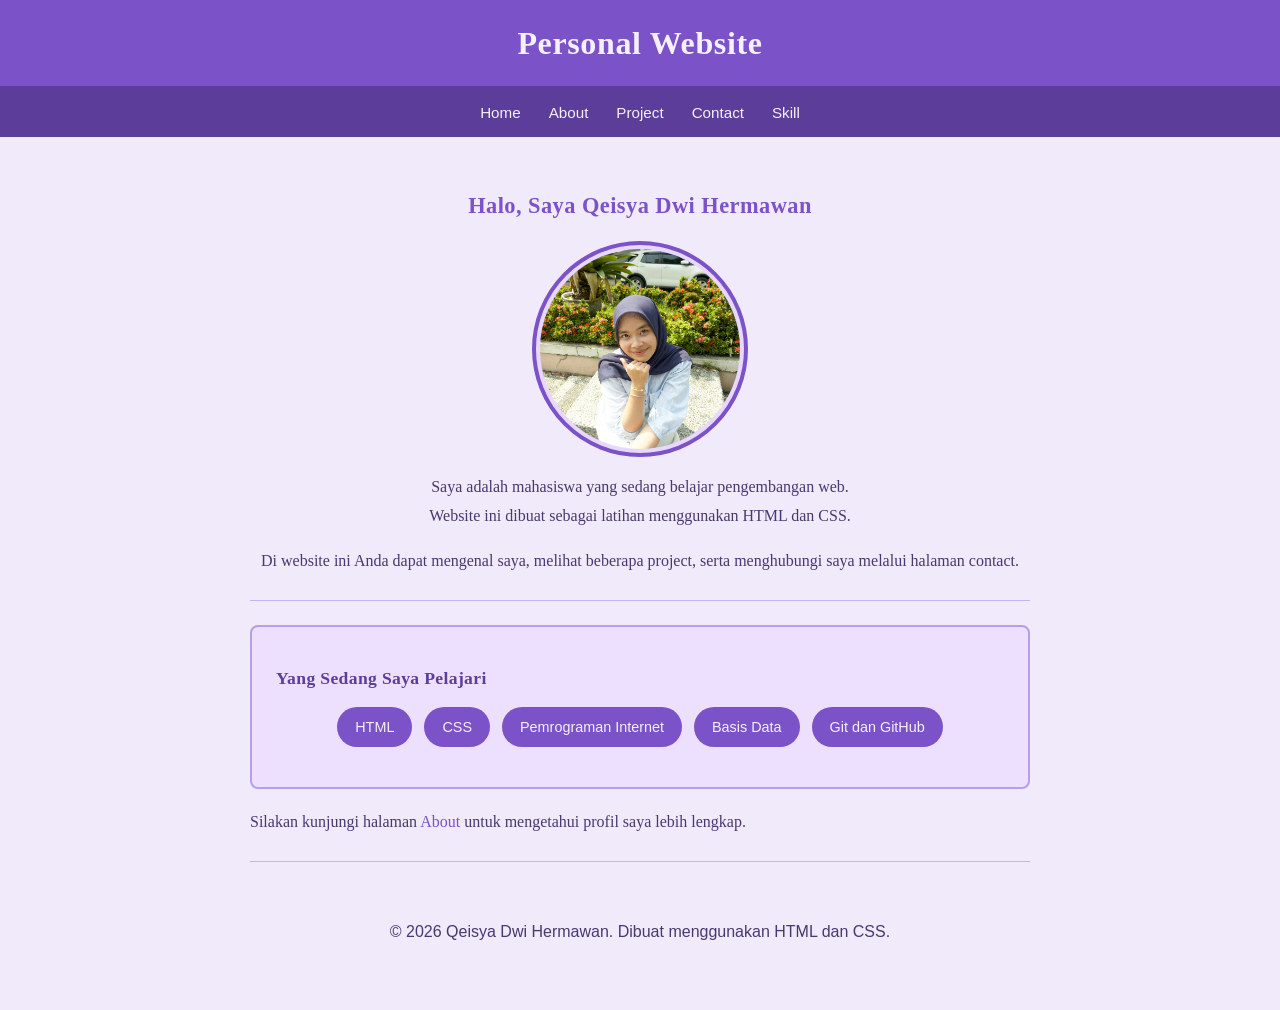
<file: index.html>
<!doctype html>
<html lang="id">
  <head>
    <meta charset="UTF-8" />
    <meta name="viewport" content="width=device-width, initial-scale=1.0" />
    <title>Home - Qeisya Dwi Hermawan</title>
    <link rel="stylesheet" href="style.css" />
  </head>

  <body>
    <div id="header">
      <h1>Personal Website</h1>
    </div>

    <div class="nav-bar">
      <a href="index.html">Home</a>
      <a href="about.html">About</a>
      <a href="project.html">Project</a>
      <a href="contact.html">Contact</a>
      <a href="skill.html">Skill</a>
    </div>

    <div class="container">
      <div class="perkenalan">
        <h2>Halo, Saya Qeisya Dwi Hermawan</h2>

        <img id="foto-profil" src="picture.jpeg" alt="Foto Profil Qeisya" />

        <p>
          Saya adalah mahasiswa yang sedang belajar pengembangan web.<br />
          Website ini dibuat sebagai latihan menggunakan HTML dan CSS.
        </p>

        <p>
          Di website ini Anda dapat mengenal saya, melihat beberapa project,
          serta menghubungi saya melalui halaman contact.
        </p>
      </div>
      <hr />

      <div class="kartu-info">
        <h3>Yang Sedang Saya Pelajari</h3>
        <ul class="daftar-skill">
          <li>HTML</li>
          <li>CSS</li>
          <li>Pemrograman Internet</li>
          <li>Basis Data</li>
          <li>Git dan GitHub</li>
        </ul>
      </div>

      <p>
        Silakan kunjungi halaman <a href="about.html">About</a> untuk mengetahui
        profil saya lebih lengkap.
      </p>
      <hr />

      <div class="footer">
        <p>&copy; 2026 Qeisya Dwi Hermawan. Dibuat menggunakan HTML dan CSS.</p>
      </div>
    </div>
  </body>
</html>
</file>
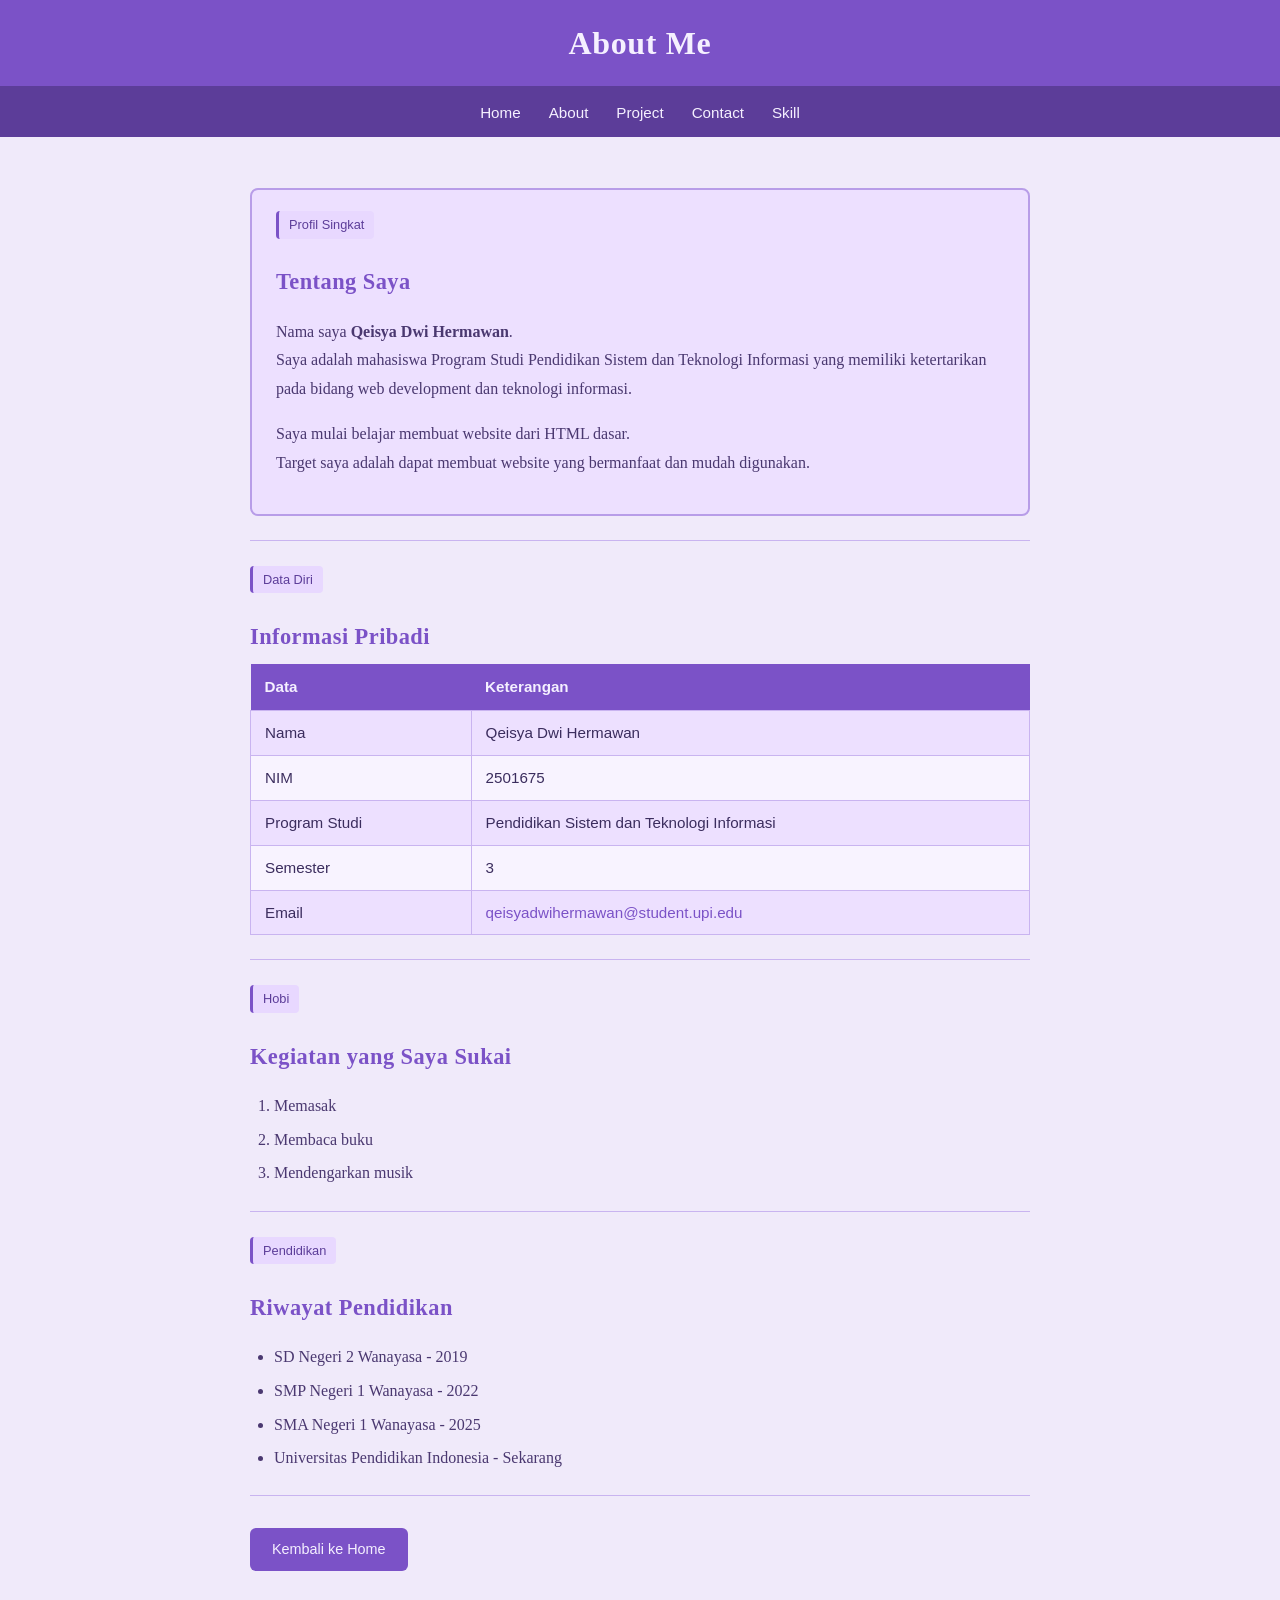
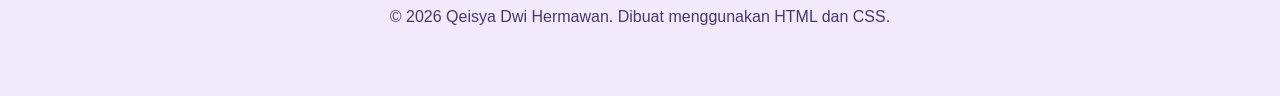
<file: about.html>
<!doctype html>
<html lang="id">
  <head>
    <meta charset="UTF-8" />
    <meta name="viewport" content="width=device-width, initial-scale=1.0" />
    <title>About - Qeisya Dwi Hermawan</title>
    <link rel="stylesheet" href="style.css" />
  </head>
  <body>

    <div id="header">
      <h1>About Me</h1>
    </div>

    <div class="nav-bar">
      <a href="index.html">Home</a>
      <a href="about.html">About</a>
      <a href="project.html">Project</a>
      <a href="contact.html">Contact</a>
      <a href="skill.html">Skill</a>
    </div>

    <div class="container">

      <div class="kartu-info">
        <span class="label-section">Profil Singkat</span>
        <h2>Tentang Saya</h2>
        <p>
          Nama saya <strong>Qeisya Dwi Hermawan</strong>.<br />
          Saya adalah mahasiswa Program Studi Pendidikan Sistem dan Teknologi
          Informasi yang memiliki ketertarikan pada bidang web development dan
          teknologi informasi.
        </p>
        <p>
          Saya mulai belajar membuat website dari HTML dasar.<br />
          Target saya adalah dapat membuat website yang bermanfaat dan mudah
          digunakan.
        </p>
      </div>

      <hr />

      <span class="label-section">Data Diri</span>
      <h2>Informasi Pribadi</h2>
      <table>
        <tr>
          <th>Data</th>
          <th>Keterangan</th>
        </tr>
        <tr>
          <td>Nama</td>
          <td>Qeisya Dwi Hermawan</td>
        </tr>
        <tr>
          <td>NIM</td>
          <td>2501675</td>
        </tr>
        <tr>
          <td>Program Studi</td>
          <td>Pendidikan Sistem dan Teknologi Informasi</td>
        </tr>
        <tr>
          <td>Semester</td>
          <td>3</td>
        </tr>
        <tr>
          <td>Email</td>
          <td>
            <a href="mailto:qeisyadwihermawan@student.upi.edu">
              qeisyadwihermawan@student.upi.edu
            </a>
          </td>
        </tr>
      </table>

      <hr />

      <span class="label-section">Hobi</span>
      <h2>Kegiatan yang Saya Sukai</h2>
      <ol>
        <li>Memasak</li>
        <li>Membaca buku</li>
        <li>Mendengarkan musik</li>
      </ol>

      <hr />

      <span class="label-section">Pendidikan</span>
      <h2>Riwayat Pendidikan</h2>
      <ul>
        <li>SD Negeri 2 Wanayasa - 2019</li>
        <li>SMP Negeri 1 Wanayasa - 2022</li>
        <li>SMA Negeri 1 Wanayasa - 2025</li>
        <li>Universitas Pendidikan Indonesia - Sekarang</li>
      </ul>

      <hr />

      <a href="index.html" class="tombol-aksi">Kembali ke Home</a>

      <div class="footer">
        <p>&copy; 2026 Qeisya Dwi Hermawan. Dibuat menggunakan HTML dan CSS.</p>
      </div>

    </div>

  </body>
</html>
</file>
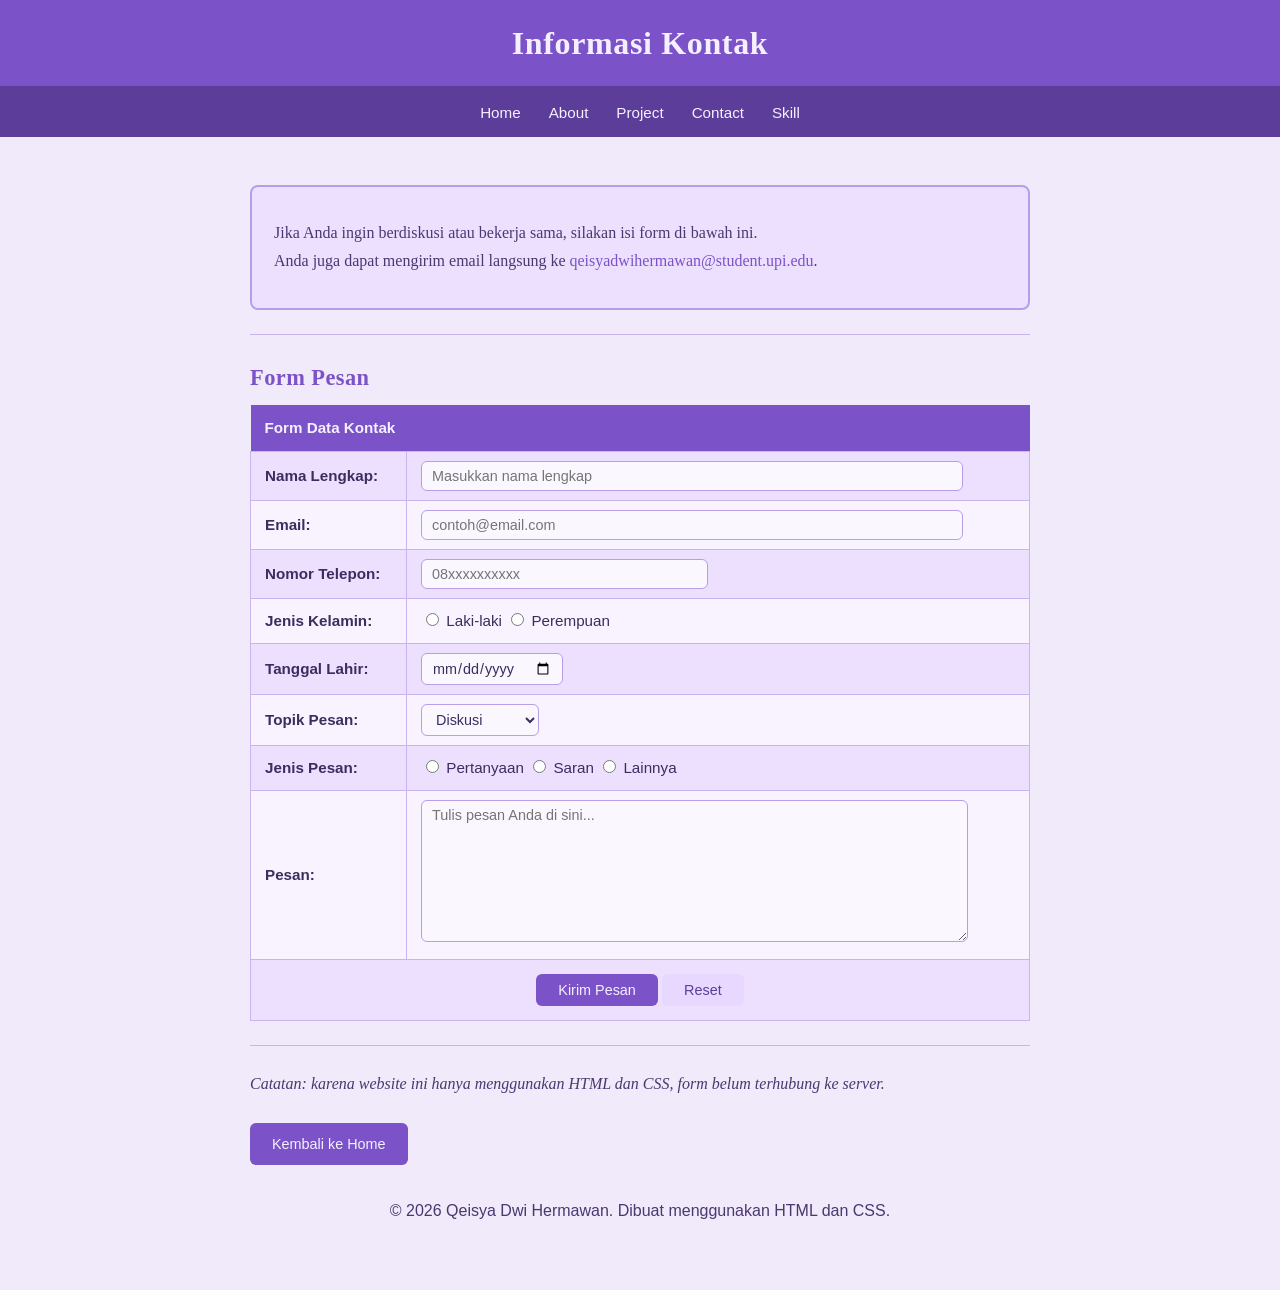
<file: contact.html>
<!doctype html>
<html lang="id">
  <head>
    <meta charset="UTF-8" />
    <meta name="viewport" content="width=device-width, initial-scale=1.0" />
    <title>Contact - Qeisya Dwi Hermawan</title>
    <link rel="stylesheet" href="style.css" />
  </head>
  <body>

    <div id="header">
      <h1>Informasi Kontak</h1>
    </div>

    <div class="nav-bar">
      <a href="index.html">Home</a>
      <a href="about.html">About</a>
      <a href="project.html">Project</a>
      <a href="contact.html">Contact</a>
      <a href="skill.html">Skill</a>
    </div>

    <div class="container">
      <div class="info-kontak">
        <p>Jika Anda ingin berdiskusi atau bekerja sama, silakan isi form di bawah ini.<br />
        Anda juga dapat mengirim email langsung ke
        <a href="mailto:qeisyadwihermawan@student.upi.edu">qeisyadwihermawan@student.upi.edu</a>.</p>
      </div>
      <hr />

      <h2>Form Pesan</h2>

      <form>
        <table>
          <tr>
            <th colspan="2">Form Data Kontak</th>
          </tr>
          <tr>
            <td><strong>Nama Lengkap:</strong></td>
            <td><input type="text" name="nama" size="60" placeholder="Masukkan nama lengkap" /></td>
          </tr>
          <tr>
            <td><strong>Email:</strong></td>
            <td><input type="email" name="email" size="60" placeholder="contoh@email.com" /></td>
          </tr>
          <tr>
            <td><strong>Nomor Telepon:</strong></td>
            <td><input type="tel" name="telepon" size="30" placeholder="08xxxxxxxxxx" /></td>
          </tr>
          <tr>
            <td><strong>Jenis Kelamin:</strong></td>
            <td>
              <input type="radio" name="kelamin" value="laki" /> Laki-laki
              <input type="radio" name="kelamin" value="perempuan" /> Perempuan
            </td>
          </tr>
          <tr>
            <td><strong>Tanggal Lahir:</strong></td>
            <td><input type="date" name="tanggal_lahir" /></td>
          </tr>
          <tr>
            <td><strong>Topik Pesan:</strong></td>
            <td>
              <select name="topik">
                <option value="diskusi">Diskusi</option>
                <option value="kerjasama">Kerja Sama</option>
                <option value="lainnya">Lainnya</option>
              </select>
            </td>
          </tr>
          <tr>
            <td><strong>Jenis Pesan:</strong></td>
            <td>
              <input type="radio" name="jenis_pesan" value="pertanyaan" /> Pertanyaan
              <input type="radio" name="jenis_pesan" value="saran" /> Saran
              <input type="radio" name="jenis_pesan" value="lainnya" /> Lainnya
            </td>
          </tr>
          <tr>
            <td><strong>Pesan:</strong></td>
            <td><textarea name="pesan" rows="8" cols="60" placeholder="Tulis pesan Anda di sini..."></textarea></td>
          </tr>
          <tr>
            <td colspan="2" style="text-align: center; padding: 14px;">
              <input type="submit" id="tombol-kirim" value="Kirim Pesan" />
              <input type="reset" id="tombol-reset" value="Reset" />
            </td>
          </tr>
        </table>
      </form>
      <hr />

      <p><em>Catatan: karena website ini hanya menggunakan HTML dan CSS, form belum terhubung ke server.</em></p>

      <a href="index.html" class="tombol-aksi">Kembali ke Home</a>

      <div class="footer">
        <p>&copy; 2026 Qeisya Dwi Hermawan. Dibuat menggunakan HTML dan CSS.</p>
      </div>

    </div>

  </body>
</html>
</file>
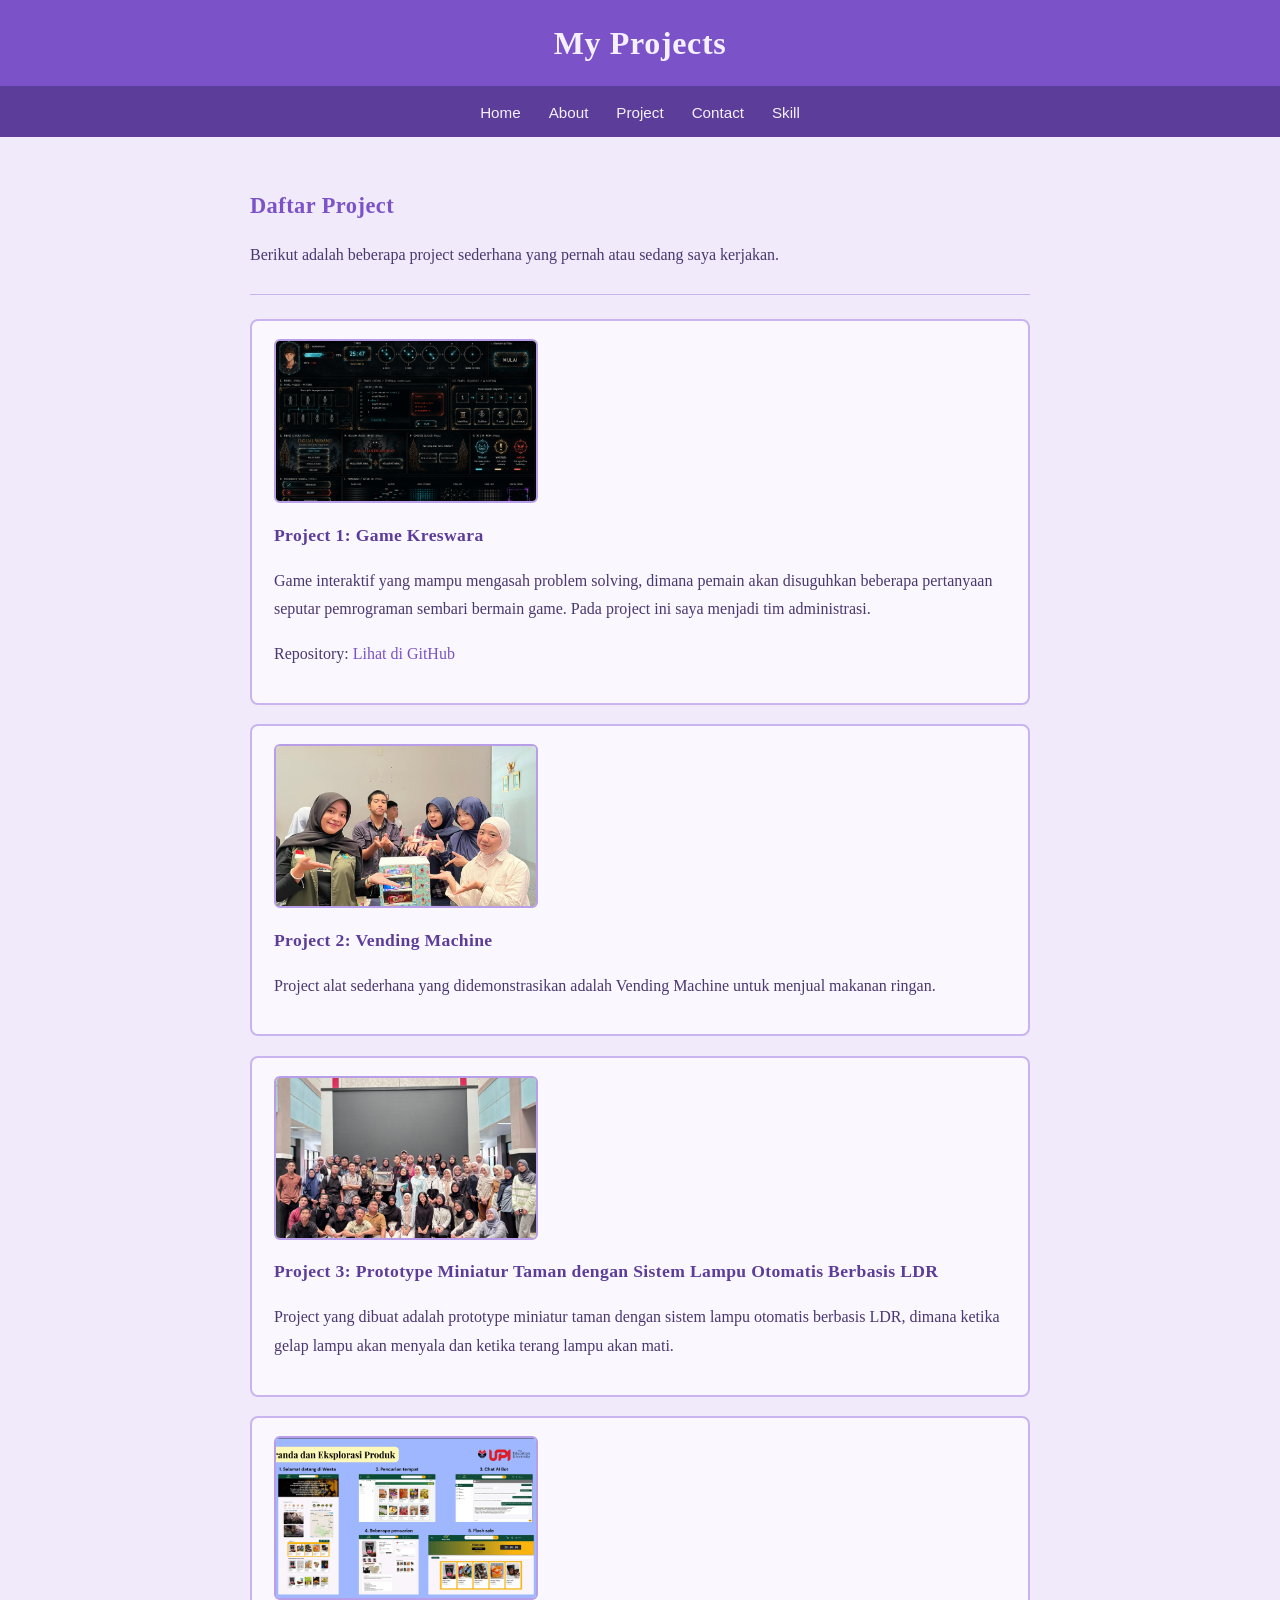
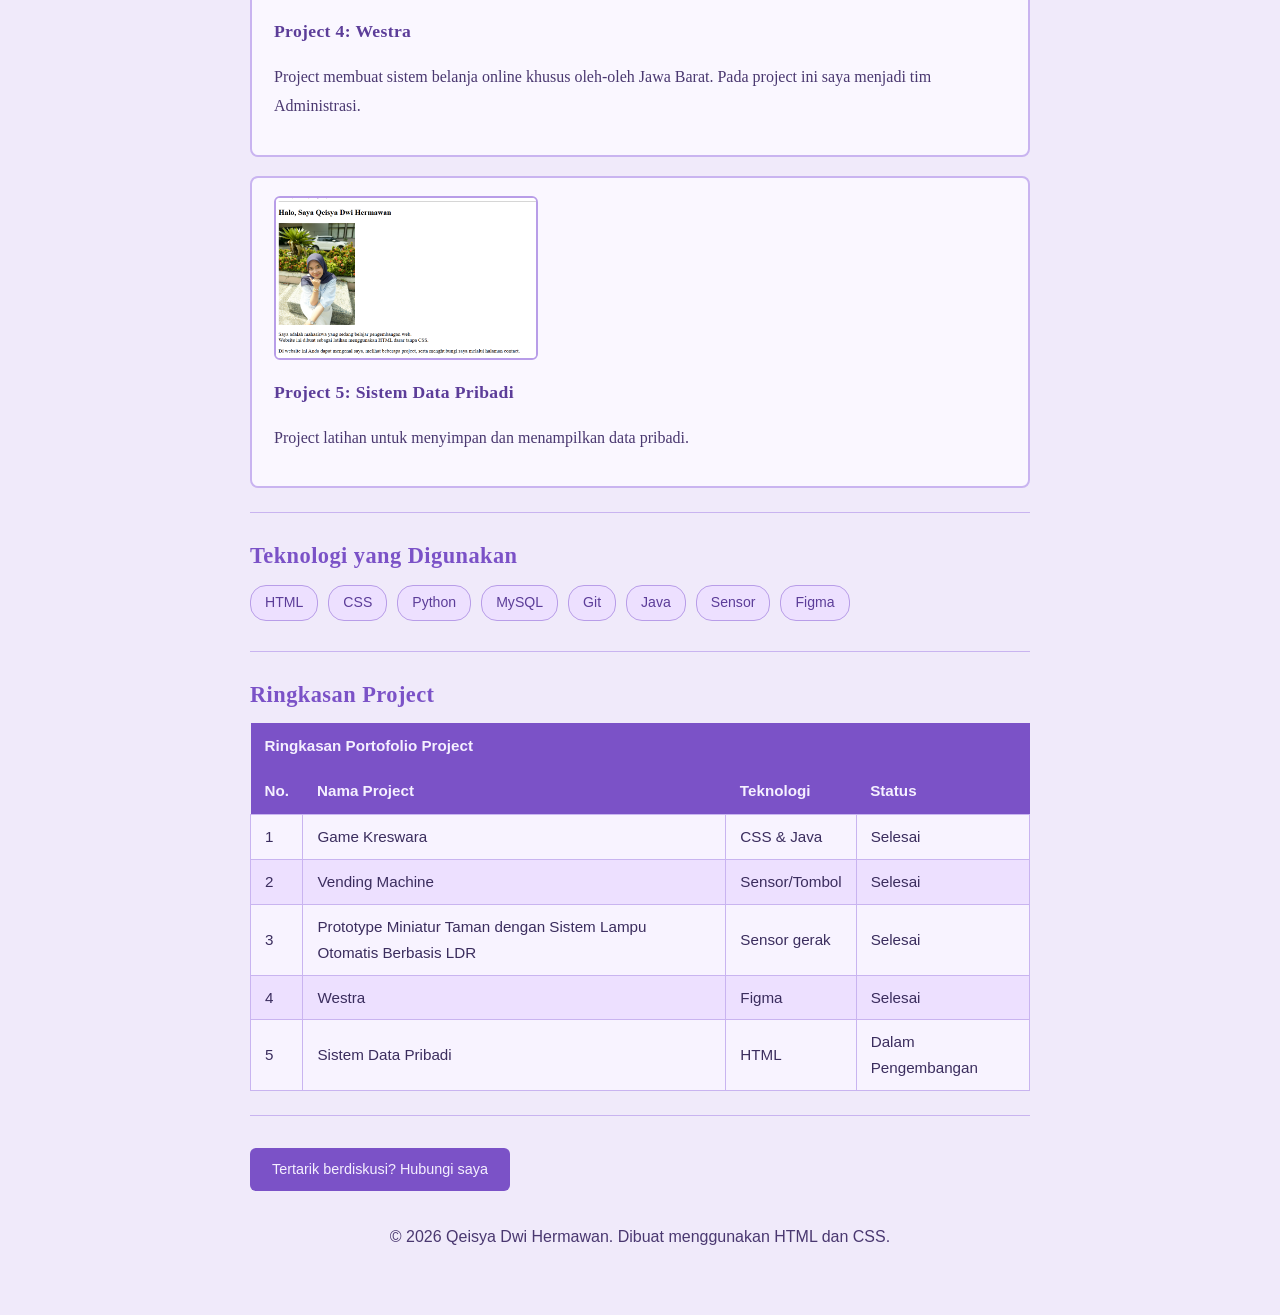
<file: project.html>
<!doctype html>
<html lang="id">
  <head>
    <meta charset="UTF-8" />
    <meta name="viewport" content="width=device-width, initial-scale=1.0" />
    <title>Project - Qeisya Dwi Hermawan</title>
    <link rel="stylesheet" href="style.css" />
  </head>
  <body>

    <div id="header">
      <h1>My Projects</h1>
    </div>

    <div class="nav-bar">
      <a href="index.html">Home</a>
      <a href="about.html">About</a>
      <a href="project.html">Project</a>
      <a href="contact.html">Contact</a>
      <a href="skill.html">Skill</a>
    </div>

    <div class="container">

      <h2>Daftar Project</h2>
      <p>Berikut adalah beberapa project sederhana yang pernah atau sedang saya kerjakan.</p>
      <hr />

      <div class="kartu-project">
        <img src="game.png" alt="Game Kreswara" />
        <h3>Project 1: Game Kreswara</h3>
        <p>Game interaktif yang mampu mengasah problem solving, dimana pemain akan disuguhkan
        beberapa pertanyaan seputar pemrograman sembari bermain game. Pada project ini saya
        menjadi tim administrasi.</p>
        <p>Repository: <a href="https://github.com/Eternal-2/Kreswara-Echo-of-Lost-Soul">Lihat di GitHub</a></p>
      </div>

      <div class="kartu-project">
        <img src="machine.jpeg" alt="Vending Machine" />
        <h3>Project 2: Vending Machine</h3>
        <p>Project alat sederhana yang didemonstrasikan adalah Vending Machine untuk menjual
        makanan ringan.</p>
      </div>

      <div class="kartu-project">
        <img src="sensor.jpeg" alt="Prototype Miniatur Taman" />
        <h3>Project 3: Prototype Miniatur Taman dengan Sistem Lampu Otomatis Berbasis LDR</h3>
        <p>Project yang dibuat adalah prototype miniatur taman dengan sistem lampu otomatis
        berbasis LDR, dimana ketika gelap lampu akan menyala dan ketika terang lampu akan mati.</p>
      </div>

      <div class="kartu-project">
        <img src="westra.png" alt="Westra" />
        <h3>Project 4: Westra</h3>
        <p>Project membuat sistem belanja online khusus oleh-oleh Jawa Barat. Pada project ini
        saya menjadi tim Administrasi.</p>
      </div>

      <div class="kartu-project">
        <img src="web.png" alt="Sistem Data Pribadi" />
        <h3>Project 5: Sistem Data Pribadi</h3>
        <p>Project latihan untuk menyimpan dan menampilkan data pribadi.</p>
      </div>

      <hr />

      <h2>Teknologi yang Digunakan</h2>
      <ul class="daftar-teknologi">
        <li>HTML</li>
        <li>CSS</li>
        <li>Python</li>
        <li>MySQL</li>
        <li>Git</li>
        <li>Java</li>
        <li>Sensor</li>
        <li>Figma</li>
      </ul>

      <hr />

      <h2>Ringkasan Project</h2>
      <table>
        <tr>
          <th colspan="4">Ringkasan Portofolio Project</th>
        </tr>
        <tr>
          <th>No.</th>
          <th>Nama Project</th>
          <th>Teknologi</th>
          <th>Status</th>
        </tr>
        <tr>
          <td>1</td>
          <td>Game Kreswara</td>
          <td>CSS &amp; Java</td>
          <td>Selesai</td>
        </tr>
        <tr>
          <td>2</td>
          <td>Vending Machine</td>
          <td>Sensor/Tombol</td>
          <td>Selesai</td>
        </tr>
        <tr>
          <td>3</td>
          <td>Prototype Miniatur Taman dengan Sistem Lampu Otomatis Berbasis LDR</td>
          <td>Sensor gerak</td>
          <td>Selesai</td>
        </tr>
        <tr>
          <td>4</td>
          <td>Westra</td>
          <td>Figma</td>
          <td>Selesai</td>
        </tr>
        <tr>
          <td>5</td>
          <td>Sistem Data Pribadi</td>
          <td>HTML</td>
          <td>Dalam Pengembangan</td>
        </tr>
      </table>

      <hr />

      <a href="contact.html" class="tombol-aksi">Tertarik berdiskusi? Hubungi saya</a>

      <div class="footer">
        <p>&copy; 2026 Qeisya Dwi Hermawan. Dibuat menggunakan HTML dan CSS.</p>
      </div>

    </div>

  </body>
</html>
</file>
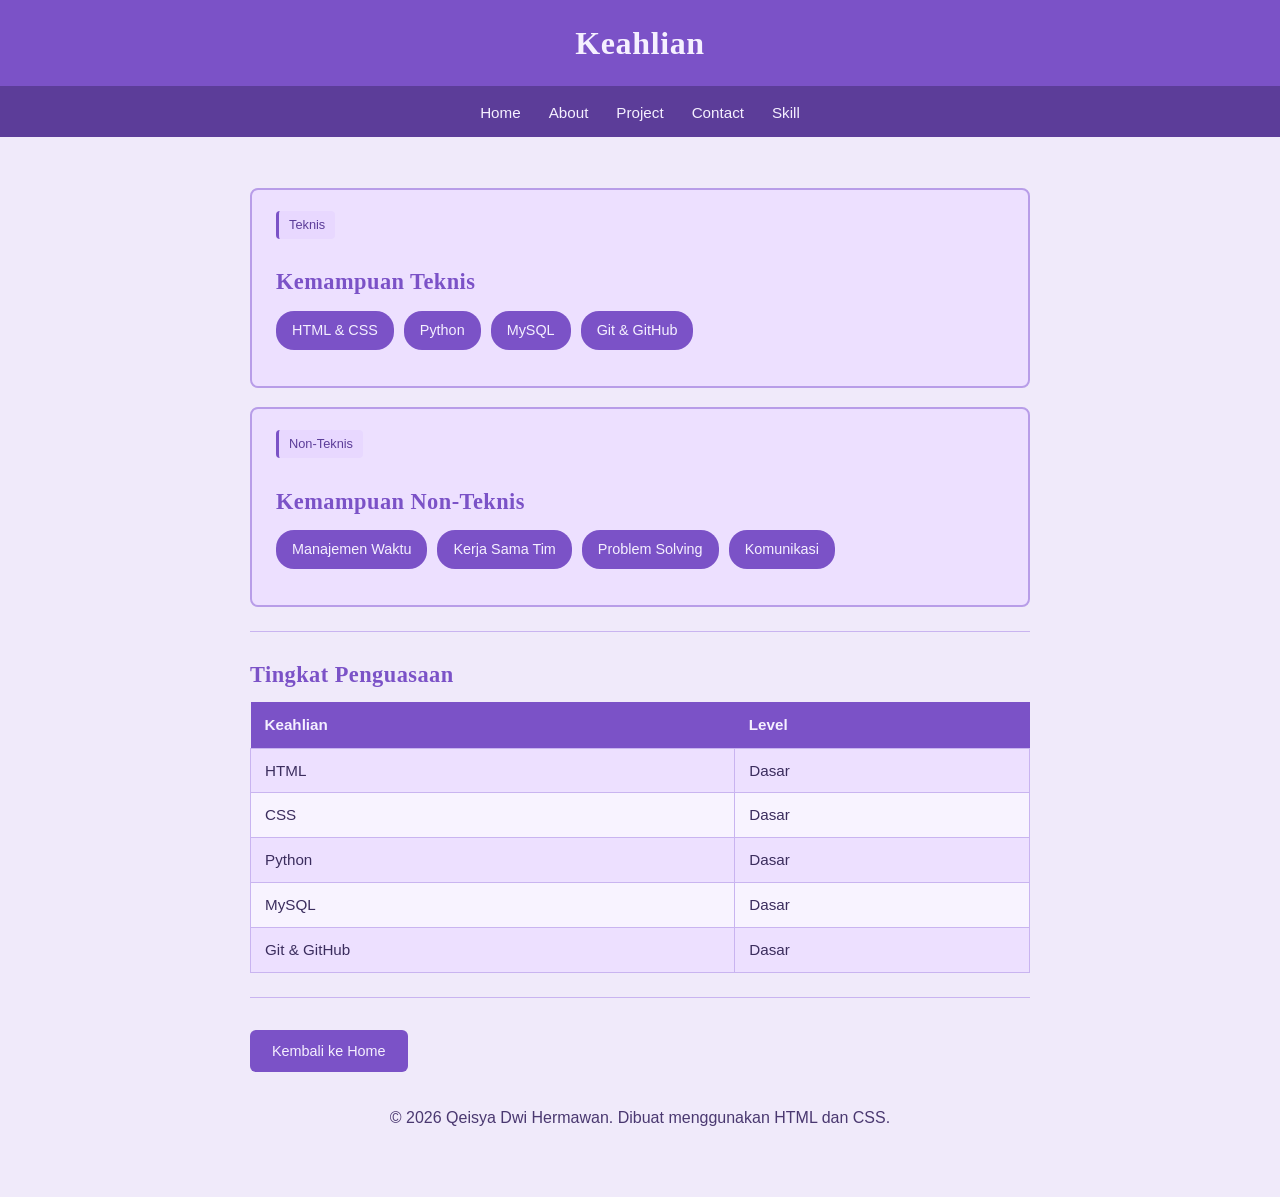
<file: skill.html>
<!doctype html>
<html lang="id">
  <head>
    <meta charset="UTF-8" />
    <meta name="viewport" content="width=device-width, initial-scale=1.0" />
    <title>Skill - Qeisya Dwi Hermawan</title>
    <link rel="stylesheet" href="style.css" />
  </head>
  <body>

    <div id="header">
      <h1>Keahlian</h1>
    </div>

    <div class="nav-bar">
      <a href="index.html">Home</a>
      <a href="about.html">About</a>
      <a href="project.html">Project</a>
      <a href="contact.html">Contact</a>
      <a href="skill.html">Skill</a>
    </div>

    <div class="container">

      <div class="kartu-info">
        <span class="label-section">Teknis</span>
        <h2>Kemampuan Teknis</h2>
        <ul class="kelompok-skill">
          <li>HTML &amp; CSS</li>
          <li>Python</li>
          <li>MySQL</li>
          <li>Git &amp; GitHub</li>
        </ul>
      </div>

      <div class="kartu-info">
        <span class="label-section">Non-Teknis</span>
        <h2>Kemampuan Non-Teknis</h2>
        <ul class="kelompok-skill">
          <li>Manajemen Waktu</li>
          <li>Kerja Sama Tim</li>
          <li>Problem Solving</li>
          <li>Komunikasi</li>
        </ul>
      </div>

      <hr />

      <h2>Tingkat Penguasaan</h2>
      <table>
        <tr>
          <th>Keahlian</th>
          <th>Level</th>
        </tr>
        <tr>
          <td>HTML</td>
          <td>Dasar</td>
        </tr>
        <tr>
          <td>CSS</td>
          <td>Dasar</td>
        </tr>
        <tr>
          <td>Python</td>
          <td>Dasar</td>
        </tr>
        <tr>
          <td>MySQL</td>
          <td>Dasar</td>
        </tr>
        <tr>
          <td>Git &amp; GitHub</td>
          <td>Dasar</td>
        </tr>
      </table>

      <hr />

      <a href="index.html" class="tombol-aksi">Kembali ke Home</a>

      <div class="footer">
        <p>&copy; 2026 Qeisya Dwi Hermawan. Dibuat menggunakan HTML dan CSS.</p>
      </div>

    </div>

  </body>
</html>
</file>
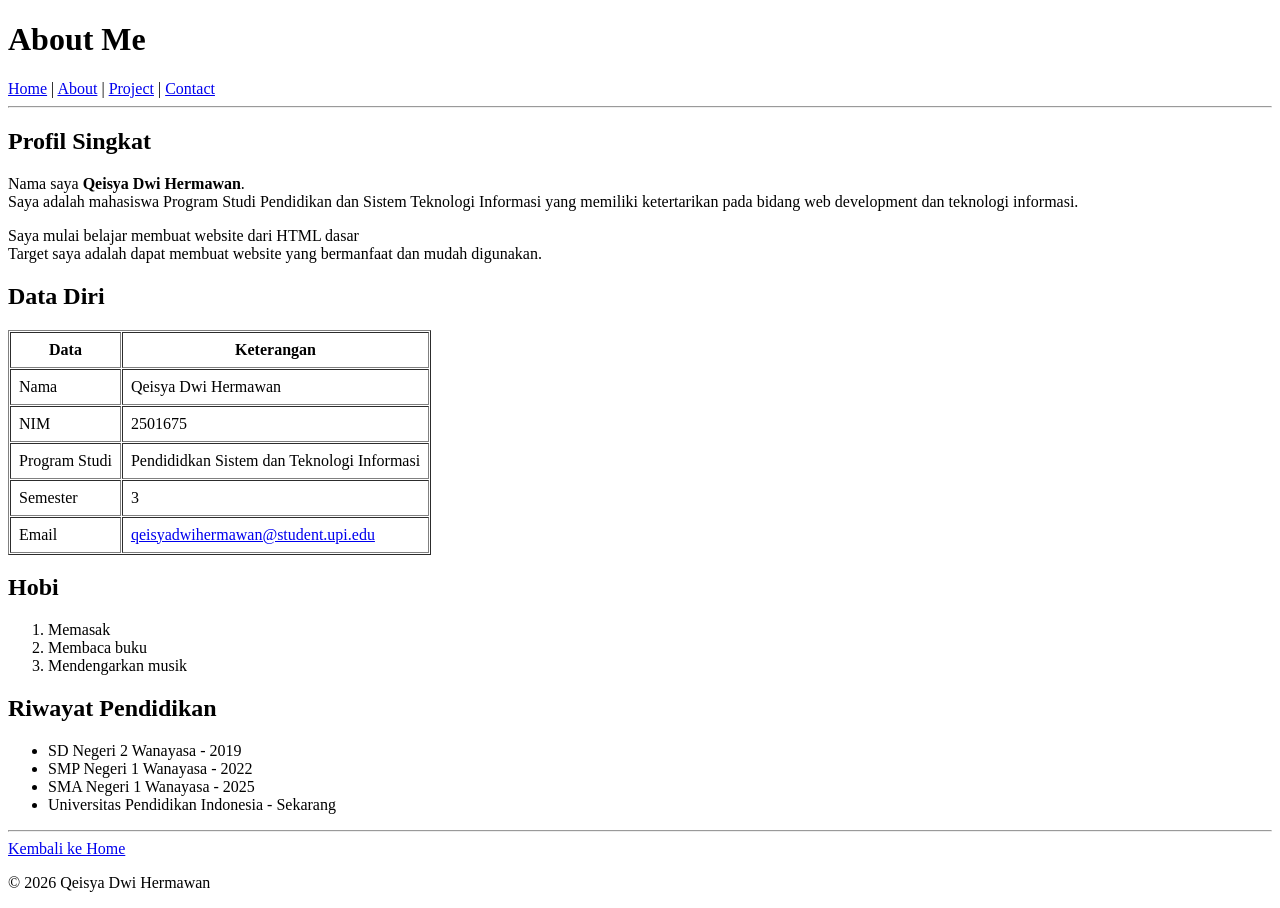
<file: Codingan html/about.html>
<!doctype html>
<html lang="id">
  <head>
    <meta charset="UTF-8" />
    <title>About Me</title>
  </head>
  <body>
    <h1>About Me</h1>
    <a href="home.html">Home</a> | <a href="about.html">About</a> |
    <a href="project.html">Project</a> |
    <a href="contact.html">Contact</a>
    <hr />
    <h2>Profil Singkat</h2>
    <p>
      Nama saya <strong>Qeisya Dwi Hermawan</strong>.<br />
      Saya adalah mahasiswa Program Studi Pendidikan dan Sistem Teknologi
      Informasi yang memiliki ketertarikan pada bidang web development dan
      teknologi informasi.
    </p>
    <p>
      Saya mulai belajar membuat website dari HTML dasar<br />
      Target saya adalah dapat membuat website yang bermanfaat dan mudah
      digunakan.
    </p>

    <h2>Data Diri</h2>
    <table border="1" cellspacing="1" cellpadding="8">
      <tr>
        <th>Data</th>
        <th>Keterangan</th>
      </tr>
      <tr>
        <td>Nama</td>
        <td>Qeisya Dwi Hermawan</td>
      </tr>
      <tr>
        <td>NIM</td>
        <td>2501675</td>
      </tr>
      <tr>
        <td>Program Studi</td>
        <td>Pendididkan Sistem dan Teknologi Informasi</td>
      </tr>
      <tr>
        <td>Semester</td>
        <td>3</td>
      </tr>
      <tr>
        <td>Email</td>
        <td>
          <a href="mailto:qeisyadwihermawan@student.upi.edu"
            >qeisyadwihermawan@student.upi.edu</a
          >
        </td>
      </tr>
    </table>

    <h2>Hobi</h2>
    <ol>
      <li>Memasak</li>
      <li>Membaca buku</li>
      <li>Mendengarkan musik</li>
    </ol>

    <h2>Riwayat Pendidikan</h2>
    <ul>
      <li>SD Negeri 2 Wanayasa - 2019</li>
      <li>SMP Negeri 1 Wanayasa - 2022</li>
      <li>SMA Negeri 1 Wanayasa - 2025</li>
      <li>Universitas Pendidikan Indonesia - Sekarang</li>
    </ul>
    <hr />

    <a href="home.html">Kembali ke Home</a>
    <p>&copy; 2026 Qeisya Dwi Hermawan</p>
  </body>
</html>
</file>
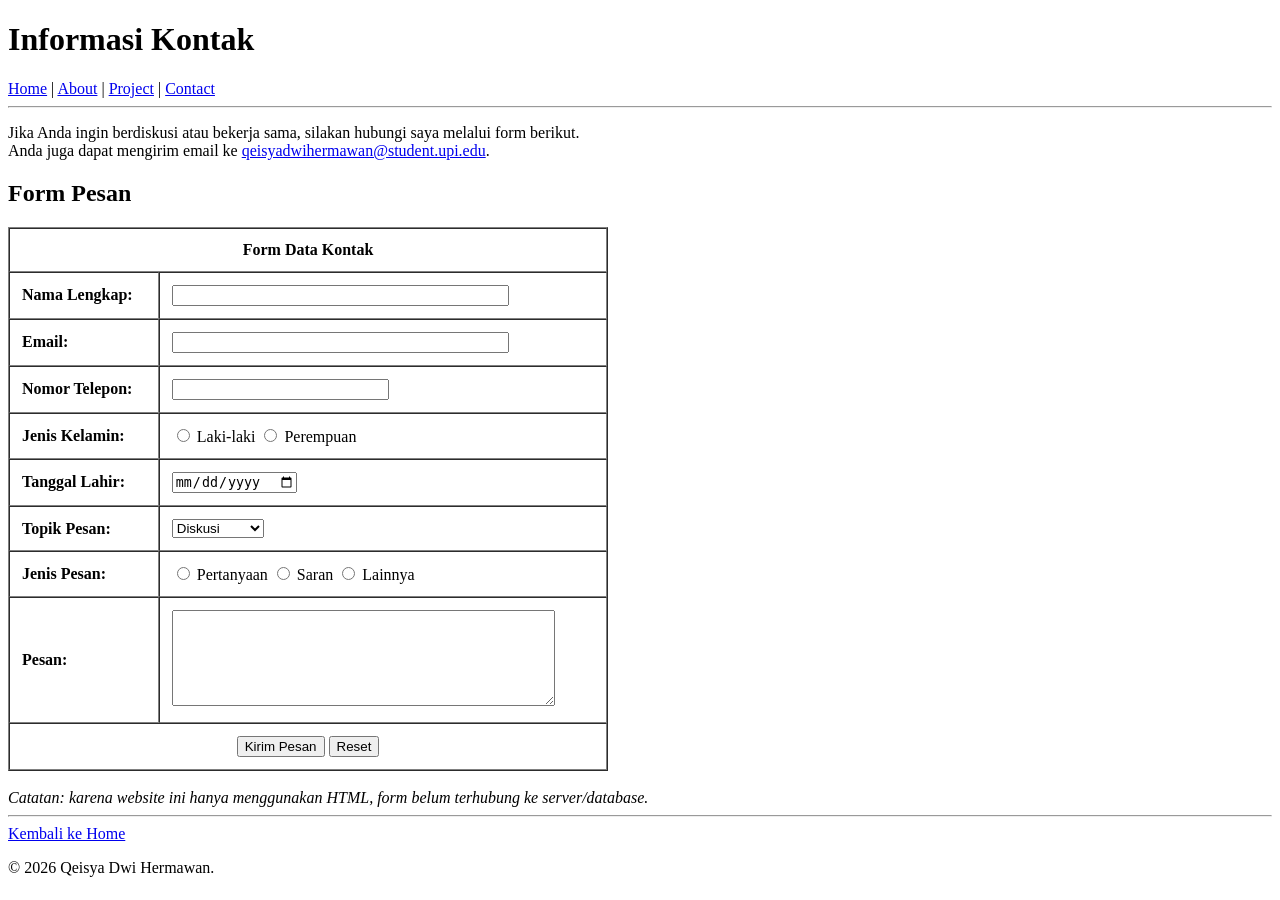
<file: Codingan html/contact.html>
<!doctype html>
<html lang="id">
  <head>
    <meta charset="UTF-8" />
    <title>About Me</title>
  </head>
  <body>
    <h1>Informasi Kontak</h1>
    <a href="home.html">Home</a> | <a href="about.html">About</a> |
    <a href="project.html">Project</a> |
    <a href="contact.html">Contact</a>
    <hr />
</head>
<body>

    <p>Jika Anda ingin berdiskusi atau bekerja sama, silakan hubungi saya melalui form berikut.<br>
    Anda juga dapat mengirim email ke <a href="mailto:qeisyadwihermawan@student.upi.edu">qeisyadwihermawan@student.upi.edu</a>.</p>

    <h2>Form Pesan</h2>

    <form>
        <table border="1" cellspacing="0" cellpadding="12" width="600">
            <tr>
                <th colspan="2">Form Data Kontak</th>
            </tr>
            <tr>
                <td><strong>Nama Lengkap:</strong></td>
                <td><input type="text" name="nama" size="40"></td>
            </tr>
            <tr>
                <td><strong>Email:</strong></td>
                <td><input type="email" name="email" size="40"></td>
            </tr>
            <tr>
                <td><strong>Nomor Telepon:</strong></td>
                <td><input type="tel" name="telepon" size="25"></td>
            </tr>
            <tr>
                <td><strong>Jenis Kelamin:</strong></td>
                <td>
                    <input type="radio" name="kelamin" value="laki"> Laki-laki
                    <input type="radio" name="kelamin" value="perempuan"> Perempuan
                </td>
            </tr>
            <tr>
                <td><strong>Tanggal Lahir:</strong></td>
                <td><input type="date" name="tanggal_lahir"></td>
            </tr>
            <tr>
                <td><strong>Topik Pesan:</strong></td>
                <td>
                    <select name="topik">
                        <option value="diskusi">Diskusi</option>
                        <option value="kerjasama">Kerja Sama</option>
                        <option value="lainnya">Lainnya</option>
                    </select>
                </td>
            </tr>
            <tr>
                <td><strong>Jenis Pesan:</strong></td>
                <td>
                    <input type="radio" name="jenis_pesan" value="pertanyaan"> Pertanyaan
                    <input type="radio" name="jenis_pesan" value="saran"> Saran
                    <input type="radio" name="jenis_pesan" value="lainnya"> Lainnya
                </td>
            </tr>
            <tr>
                <td><strong>Pesan:</strong></td>
                <td><textarea name="pesan" rows="6" cols="45"></textarea></td>
            </tr>
            <tr>
                <td colspan="2" align="center">
                    <input type="submit" value="Kirim Pesan">
                    <input type="reset" value="Reset">
                </td>
            </tr>
        </table>
    </form>
    <br>

    <em>Catatan: karena website ini hanya menggunakan HTML, form belum terhubung ke server/database.</em>
    <hr>
    
    <a href="home.html">Kembali ke Home</a>
    <p>&copy; 2026 Qeisya Dwi Hermawan.</p>
</body>
</html>
</file>
<file: style.css>
/* ===========================
   style.css - Personal Website
   Qeisya Dwi Hermawan
   =========================== */

/* ============================================
   1. ELEMENT SELECTOR
   Menargetkan semua elemen dengan nama tag
   ============================================ */

body {
    font-family: 'Georgia', serif;
    background-color: rgb(240, 234, 250);
    color: rgb(59, 45, 94);
    margin: 0;
    padding: 0;
    line-height: 1.7;
}

h1 {
    font-size: 2rem;
    color: rgb(92, 61, 153);
    text-align: center;
    margin-bottom: 0.3rem;
}

h2 {
    font-size: 1.4rem;
    color: rgb(123, 82, 199);
    margin-bottom: 0.5rem;
}

h3 {
    font-size: 1.1rem;
    color: rgb(92, 61, 153);
    margin-bottom: 0.4rem;
}

p {
    font-size: 1rem;
    color: rgb(74, 56, 112);
    line-height: 1.8;
}

a {
    color: rgb(123, 82, 199);
    text-decoration: none;
    transition: color 0.3s ease;
}

a:hover {
    color: rgb(92, 61, 153);
    text-decoration: underline;
}

ul, ol {
    padding-left: 1.5rem;
}

li {
    margin-bottom: 0.4rem;
    color: rgb(74, 56, 112);
}

hr {
    border: none;
    border-top: 1px solid rgb(201, 180, 240);
    margin: 1.5rem 0;
}

table {
    border-collapse: collapse;
    width: 100%;
    font-family: 'Arial', sans-serif;
    font-size: 0.95rem;
}

th {
    background-color: rgb(123, 82, 199);
    color: #f5f0ff;
    padding: 10px 14px;
    text-align: left;
}

td {
    padding: 9px 14px;
    color: rgb(59, 45, 94);
    border: 1px solid rgb(201, 180, 240);
}

tr:nth-child(even) {
    background-color: rgb(237, 224, 255);
}

tr:nth-child(odd) {
    background-color: rgb(248, 243, 255);
}

input[type="text"],
input[type="email"],
input[type="tel"],
input[type="date"],
select,
textarea {
    font-family: 'Arial', sans-serif;
    font-size: 0.9rem;
    border: 1.5px solid rgb(184, 157, 232);
    border-radius: 6px;
    padding: 6px 10px;
    color: rgb(59, 45, 94);
    background-color: rgb(250, 247, 255);
    transition: border-color 0.3s ease;
}

input[type="text"]:focus,
input[type="email"]:focus,
input[type="tel"]:focus,
input[type="date"]:focus,
select:focus,
textarea:focus {
    border-color: rgb(123, 82, 199);
    outline: none;
}

/* ============================================
   2. GROUPING SELECTOR
   Menerapkan gaya yang sama ke beberapa
   elemen sekaligus
   ============================================ */

h1, h2, h3 {
    font-weight: bold;
    letter-spacing: 0.02em;
}

input[type="submit"],
input[type="reset"] {
    font-family: 'Arial', sans-serif;
    font-size: 0.9rem;
    padding: 8px 22px;
    border: none;
    border-radius: 6px;
    cursor: pointer;
    transition: background-color 0.3s ease, transform 0.2s ease;
}

/* ============================================
   3. ID SELECTOR
   Menargetkan elemen unik per halaman
   ============================================ */

#header {
    background-color: rgb(123, 82, 199);
    padding: 16px 0;
    text-align: center;
    border-bottom: 3px solid rgb(92, 61, 153);
}

#header h1 {
    color: rgb(245, 240, 255);
    margin: 0;
}

/* Foto profil di halaman Home */
#foto-profil {
    display: block;
    width: 200px;
    height: 200px;
    object-fit: cover;
    border-radius: 50%;
    border: 4px solid rgb(123, 82, 199);
    padding: 4px;
    margin: 1rem auto 0.5rem auto;
    background-color: rgb(232, 216, 255);
    animation: fadeIn 1.5s ease forwards;
}

/* Tombol kirim form di halaman Contact */
#tombol-kirim {
    background-color: rgb(123, 82, 199);
    color: rgb(245, 240, 255);
}

#tombol-kirim:hover {
    background-color: rgb(92, 61, 153);
    transform: translateY(-2px);
}

#tombol-reset {
    background-color: rgb(232, 216, 255);
    color: rgb(92, 61, 153);
}

#tombol-reset:hover {
    background-color: rgb(201, 180, 240);
    transform: translateY(-2px);
}

/* ============================================
   4. CLASS SELECTOR
   Komponen yang dipakai berulang di semua hal
   ============================================ */

/* Kontainer utama konten */
.container {
    max-width: 780px;
    margin: 0 auto;
    padding: 2rem 1.5rem;
}

/* Navigasi */
.nav-bar {
    background-color: rgb(92, 61, 153);
    padding: 10px 0;
    text-align: center;
}

.nav-bar a {
    color: rgb(245, 240, 255);
    text-decoration: none;
    margin: 0 12px;
    font-size: 0.95rem;
    font-family: 'Arial', sans-serif;
    transition: color 0.3s ease;
}

.nav-bar a:hover {
    color: rgb(226, 201, 255);
    text-decoration: underline;
}

/* Bagian perkenalan di Home */
.perkenalan {
    text-align: center;
    margin-bottom: 1.5rem;
}

.perkenalan p {
    font-size: 1rem;
    color: rgb(74, 56, 112);
}

/* Kartu info (box model: padding + border + margin) */
.kartu-info {
    background-color: rgb(237, 224, 255);
    border: 2px solid rgb(184, 157, 232);
    border-radius: 8px;
    padding: 20px 24px;
    margin: 1.2rem 0;
}

/* Daftar skill dengan flexbox di Home */
.daftar-skill {
    display: flex;
    justify-content: center;
    flex-wrap: wrap;
    gap: 12px;
    padding: 0;
    list-style: none;
    margin: 0.8rem 0;
}

.daftar-skill li {
    background-color: rgb(123, 82, 199);
    color: rgb(245, 240, 255);
    padding: 8px 18px;
    border-radius: 20px;
    font-size: 0.9rem;
    font-family: 'Arial', sans-serif;
    transition: background-color 0.3s ease, transform 0.3s ease;
}

.daftar-skill li:hover {
    background-color: rgb(92, 61, 153);
    transform: translateY(-3px);
}

/* Kartu project di halaman Project */
.kartu-project {
    background-color: rgb(250, 247, 255);
    border: 2px solid rgb(201, 180, 240);
    border-radius: 8px;
    padding: 18px 22px;
    margin: 1.2rem 0;
    transition: box-shadow 0.3s ease, transform 0.3s ease;
}

.kartu-project:hover {
    box-shadow: 0 4px 16px rgba(123, 82, 199, 0.15);
    transform: translateY(-3px);
}

.kartu-project img {
    display: block;
    width: 100%;
    max-width: 260px;
    height: 160px;
    object-fit: cover;
    border-radius: 6px;
    border: 2px solid rgb(184, 157, 232);
    margin-bottom: 0.8rem;
}

/* Daftar teknologi di halaman Project (flexbox) */
.daftar-teknologi {
    display: flex;
    flex-wrap: wrap;
    gap: 10px;
    list-style: none;
    padding: 0;
    margin: 0.6rem 0 1rem 0;
}

.daftar-teknologi li {
    background-color: rgb(237, 224, 255);
    color: rgb(92, 61, 153);
    padding: 5px 14px;
    border-radius: 16px;
    font-size: 0.88rem;
    font-family: 'Arial', sans-serif;
    border: 1px solid rgb(184, 157, 232);
    transition: background-color 0.3s ease;
}

.daftar-teknologi li:hover {
    background-color: rgb(201, 180, 240);
}

/* Kartu kemampuan di halaman Skill (flexbox) */
.kelompok-skill {
    display: flex;
    justify-content: flex-start;
    flex-wrap: wrap;
    gap: 10px;
    list-style: none;
    padding: 0;
    margin: 0.6rem 0;
}

.kelompok-skill li {
    background-color: rgb(123, 82, 199);
    color: rgb(245, 240, 255);
    padding: 7px 16px;
    border-radius: 18px;
    font-size: 0.9rem;
    font-family: 'Arial', sans-serif;
    transition: background-color 0.3s ease, transform 0.25s ease;
}

.kelompok-skill li:hover {
    background-color: rgb(92, 61, 153);
    transform: translateY(-2px);
}

/* Label section di halaman About */
.label-section {
    display: inline-block;
    background-color: rgb(232, 216, 255);
    color: rgb(92, 61, 153);
    font-family: 'Arial', sans-serif;
    font-size: 0.8rem;
    padding: 3px 10px;
    border-radius: 4px;
    margin-bottom: 0.4rem;
    border-left: 3px solid rgb(123, 82, 199);
}

/* Blok info kontak */
.info-kontak {
    background-color: rgb(237, 224, 255);
    border: 2px solid rgb(184, 157, 232);
    border-radius: 8px;
    padding: 16px 22px;
    margin: 1rem 0;
}

/* Tombol kembali / link aksi */
.tombol-aksi {
    display: inline-block;
    background-color: rgb(123, 82, 199);
    color: rgb(245, 240, 255);
    padding: 9px 22px;
    border-radius: 6px;
    font-family: 'Arial', sans-serif;
    font-size: 0.9rem;
    text-decoration: none;
    margin-top: 0.5rem;
    transition: background-color 0.3s ease, transform 0.2s ease;
}

.tombol-aksi:hover {
    background-color: #5c3d99;
    color: rgb(245, 240, 255);
    text-decoration: none;
    transform: translateY(-2px);
}

/* Footer */
.footer {
    text-align: center;
    padding: 1rem 0;
    color: rgb(123, 82, 199);
    font-size: 0.88rem;
    font-family: 'Arial', sans-serif;
}

/* ============================================
   CHALLENGE: @keyframes fadeIn
   Foto profil muncul perlahan saat
   halaman pertama kali dibuka
   ============================================ */

@keyframes fadeIn {
    from {
        opacity: 0;
        transform: scale(0.92);
    }
    to {
        opacity: 1;
        transform: scale(1);
    }
}
</file>
